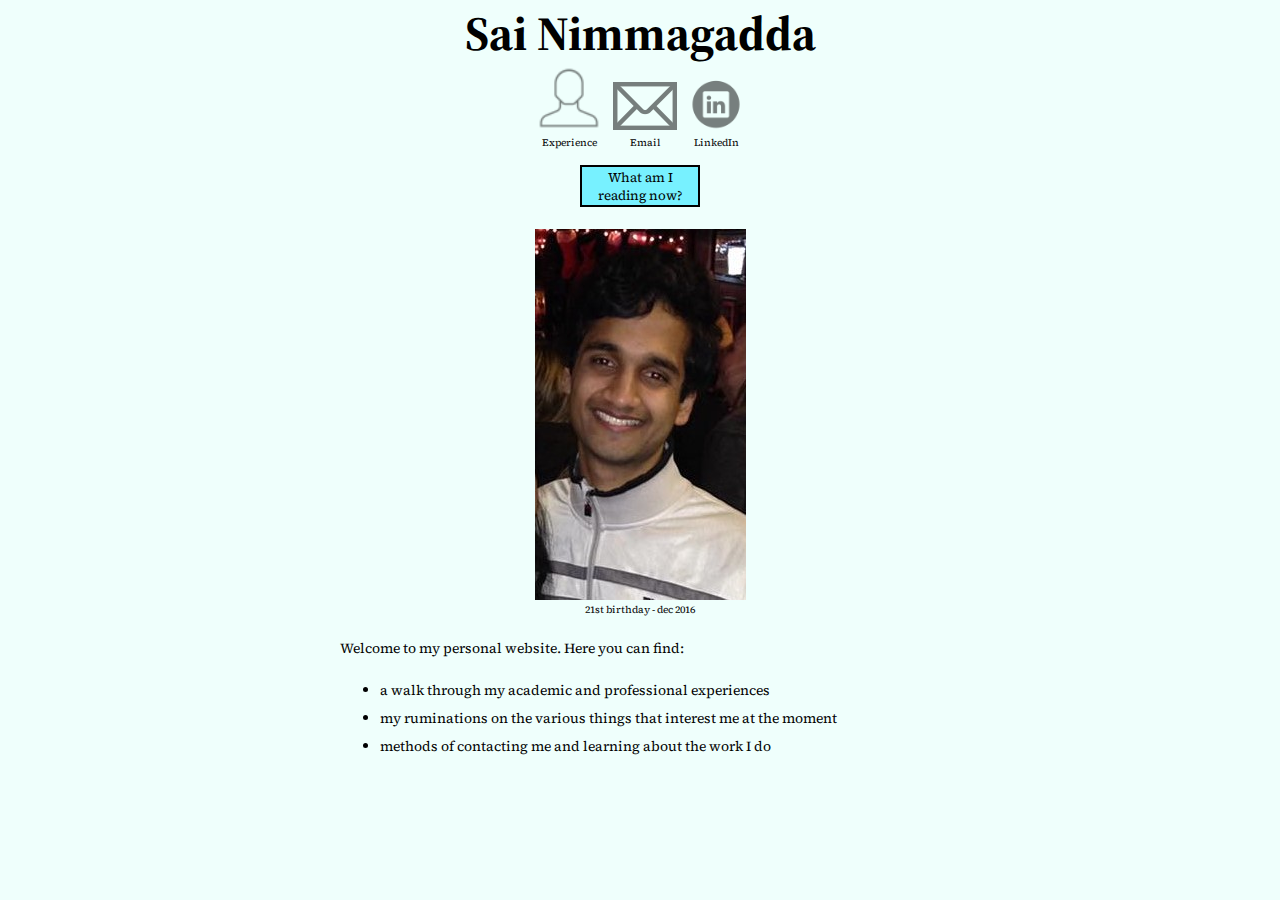
<file: index.html>
<!DOCTYPE html>
<html lang="en-US">
	<head>
		<title>Sai Nimmagadda</title>
		<meta charset='utf-8'>
		<meta name="author" content="Sai Nimmagadda">
		<meta name="description" content="Personal website for Saidutt Nimmagadda">
		<meta property="og:description" content="Personal website for Saidutt Nimmagadda">
		<link rel="shortcut icon" href="favicon.png" type="image/x-icon">
		<meta property-"og:title" content="Sai Nimmagadda">
		<link href="./styles/main-style.css" rel="stylesheet" type="text/css">
		<link href="https://fonts.googleapis.com/css?family=Source+Serif+Pro" rel="stylesheet" type="text/css">
	</head>
	<body>
		<header>
			<a class="site_title" href="./index.html"><h1>Sai Nimmagadda</h1></a>
		</header>
		<nav>
			<div class="menu">
				<figure class="menu-item">
					<a href="./resume.html" title="My experiences"><img src="images/experience.png" alt="My experience here!" title="Experience" width="64" height="64"></a>
					<figcaption>Experience</figcaption>
				</figure>
				<figure class="menu-item">
					<a href = "mailto:sainimma@gmail.com" title="Email Saidutt Nimmagadda"><img src="images/email.png" alt="Email me here!" title="Email" width="64" height="48"></a>
					<figcaption>Email</figcaption>
				</figure>
				<figure class="menu-item">
					<a href="https://www.tinyurl.com/saiduttn" target="_blank"><img src="images/linkedin.png" alt="Link to my LinkedIn" title="LinkedIn" width="54" height="54"></a>
					<figcaption>LinkedIn</figcaption>
				</figure>
			</div>
		</nav>
		<main>
		<div id="reading-section">
				<button id="reading-button">What am I reading now?</button>
		</div>
		<figure id="main-pic-fig">
			<img id="main-pic" src="images/sai-main.jpg" alt="main-pic"/>
			<figcaption></figcaption>
		</figure>
		<p> Welcome to my personal website. Here you can find: </p>
		<ul>
			<li> a walk through my academic and professional experiences </li>
			<li> my ruminations on the various things that interest me at the moment </li>
			<li> methods of contacting me and learning about the work I do </li>
		</ul>
		</main>
		<footer>
		</footer>
		<script src="scripts/main.js"></script>
	</body>
</html>
</file>
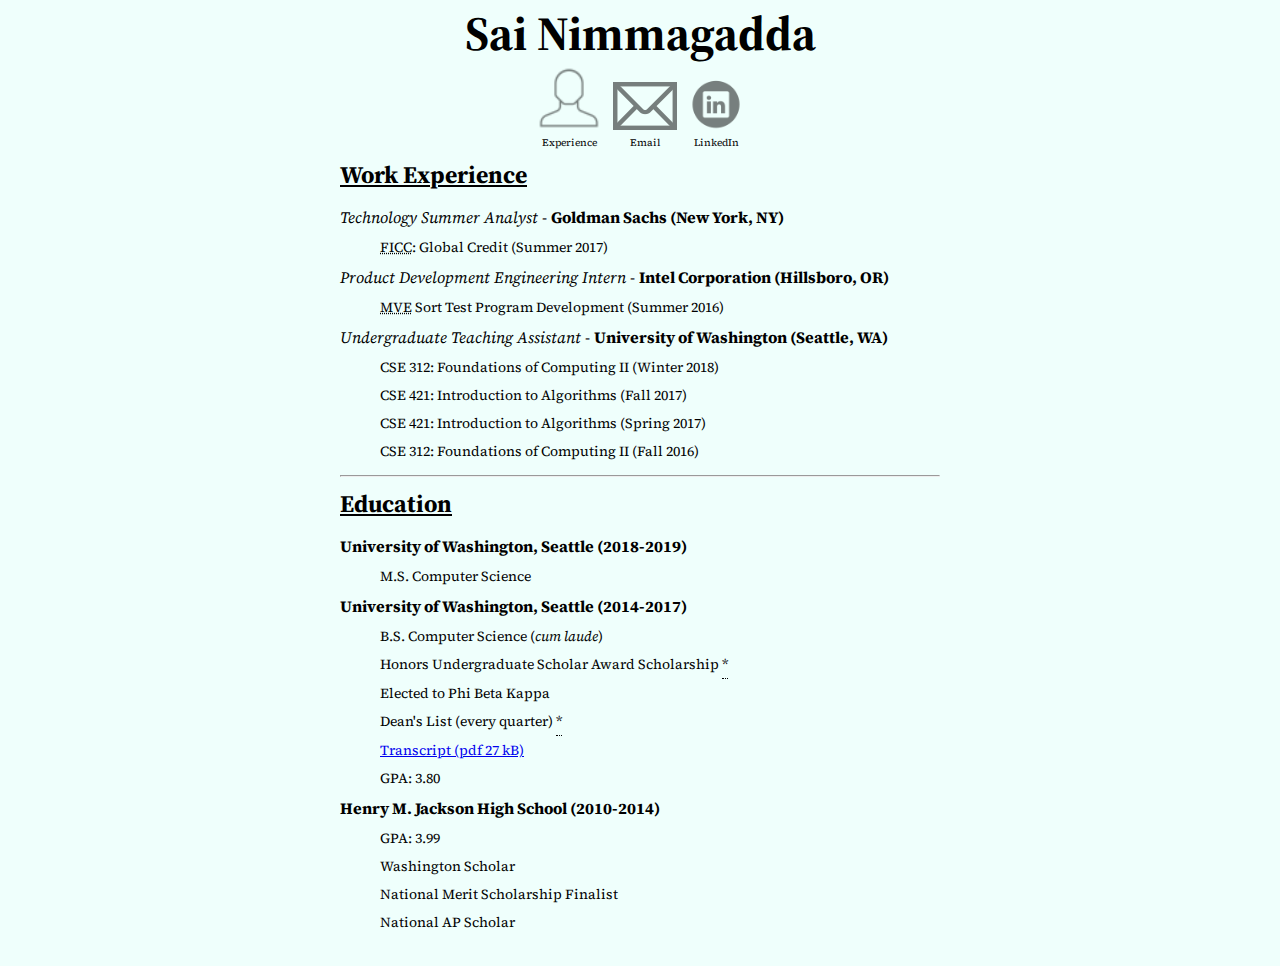
<file: resume.html>
<!DOCTYPE html>
<html lang="en-US">
	<head>
		<meta charset="utf-8">
		<title>Sai Nimmagadda's Resume</title>
		<link rel="stylesheet" href="./styles/main-style.css">
		<link rel="shortcut icon" href="favicon.png" type="image/x-icon">
		<link href="https://fonts.googleapis.com/css?family=Source+Serif+Pro" rel="stylesheet" type="text/css">
	</head>
	<body>
		<header>
			<a class="site_title" href="./index.html"><h1>Sai Nimmagadda</h1></a>
		</header>
		<nav>
			<div class="menu">
				<figure class="menu-item">
					<a href="./resume.html" title="My experiences"><img src="images/experience.png" alt="My experience here!" title="Experience" width="64" height="64"></a>
					<figcaption>Experience</figcaption>
				</figure>
				<figure class="menu-item">
					<a href = "mailto:sainimma@gmail.com" title="Email Saidutt Nimmagadda"><img src="images/email.png" alt="Email me here!" title="Email" width="64" height="48"></a>
					<figcaption>Email</figcaption>
				</figure>
				<figure class="menu-item">
					<a href="https://www.tinyurl.com/saiduttn" target="_blank"><img src="images/linkedin.png" alt="Link to my LinkedIn" title="LinkedIn" width="54" height="54"></a>
					<figcaption>LinkedIn</figcaption>
				</figure>
			</div>
		</nav>
		<main>
			<h2 class="resume-section">Work Experience</h2>
			<section>
			<dl>
				<dt><em>Technology Summer Analyst</em> - <strong>Goldman Sachs (New York, NY)</strong></dt>
				<dd><abbr title="Fixed Income, Currencies, and Commodities">FICC</abbr>: Global Credit (Summer 2017)</dd>
				<dt><em>Product Development Engineering Intern</em> - <strong>Intel Corporation (Hillsboro, OR)</strong></dt>
				<dd><abbr title = "Manufacturing Validation Engineering">MVE</abbr> Sort Test Program Development (Summer 2016)</dd>
				<dt><em>Undergraduate Teaching Assistant</em> - <strong>University of Washington (Seattle, WA)</strong></dt>
				<dd>CSE 312: Foundations of Computing II (Winter 2018)</dd>
				<dd>CSE 421: Introduction to Algorithms (Fall 2017)</dd>
				<dd>CSE 421: Introduction to Algorithms (Spring 2017)</dd>
				<dd>CSE 312: Foundations of Computing II (Fall 2016) </dd>
			</dl>
			</section>
			<hr>
			<h2 class="resume-section">Education</h2>
			<section>
			<dl>
				<dt> <strong> University of Washington, Seattle (2018-2019) </strong> </dt>
				<dd> M.S. Computer Science </dd>
				<dt> <strong> University of Washington, Seattle (2014-2017) </strong> </dt>
				<dd> B.S. Computer Science (<em>cum laude</em>) </dd>
				<dd> Honors Undergraduate Scholar Award Scholarship
					<div class="tooltip">*
						<span class="tooltiptext">Four-year, full-tuition scholarship.</span>
					</div> 
				</dd>
				<dd> Elected to Phi Beta Kappa </dd>
				<dd> Dean's List (every quarter)
					<div class="tooltip">*
						<span class="tooltiptext">Exempts my last quarter. I only needed, and thus took, 8 credits to graduate that quarter, which was below the minimum required to be eligible for the Dean's List.</span>
					</div> 
				</dd>
				<dd><a href="./Nimmagadda_Transcript.pdf" target="_blank">Transcript (pdf 27 kB)</a><dd>
				<dd> GPA: 3.80 </dd>
				<dt> <strong> Henry M. Jackson High School (2010-2014) </strong> </dt>
				<dd> GPA: 3.99 </dd>
				<dd> Washington Scholar </dd>
				<dd> National Merit Scholarship Finalist </dd>
				<dd> National AP Scholar </dd>	
			</dl>
			</section>
		</main>
		<footer>
		</footer>
	</body>
</html>
</file>
<file: styles/main-style.css>
html {
	font-size: 10px;
	font-family: 'Source Serif Pro', serif;
	background-color: #effffc;
}

body {
	width: 600px;
	margin: 0 auto;
	padding: 0 20px 20px 20px;
}

h1 {
	margin: 0;
	padding: 0 0;
	font-size: 48px;
	text-align: center;
}

.site_title {
	text-decoration: none;
}

h2 {
	margin: 0;
	padding: 5px 0 0 0;
	text-align: center;
}

p, li, figcaption {
	letter-spacing: 0px;
	font-size: 14px;
	line-height: 2;
	color: black;
}

h1, h2, p, li, figcaption {
	color: black;
}

figcaption {
	text-align: center;
	font-size: 10px;
}

dt {
	font-size: 16px;
	line-height: 2;
}

dd {
	font-size: 14px;
	line-height: 2;
}

.resume-section {
	text-align: left;
	font-size:24px;
	text-decoration: underline;
}


#main-pic {
	margin: 0 auto;
	display: block;
}

.menu-item a {
	margin: auto;
	padding: 0px 5px;
	opacity: 0.5;
	display: inline-block;
}

.menu-item a:hover {
	opacity: 1;
}

.menu {
	text-align: center;
}

.menu-item {
  display: inline-block;
  margin: auto;
}

#reading-button {
	border: none;
	width = 20%;
	margin-top: 2%;
	margin-left: 40%;
	margin-right: 40%;
	margin-bottom: 2%;
	color: black;
	background-color: #77f1ff;
	font-family: 'Source Serif Pro', serif;
	text-align: center;
	display: inline-block;
	border: 2px solid black;
}

#reading-button:hover {
	background-color: white;
}

/* Tooltip container */
.tooltip {
    position: relative;
    display: inline-block;
    padding-bottom: 0;
    border-bottom: 1px dotted black; /* If you want dots under the hoverable text */
}

/* Tooltip text */
.tooltip .tooltiptext {
    visibility: hidden;
    width: 20em;
    background-color: black;
    color: #fff;
    text-align: center;
    padding: 0 0.5em;
    border-radius: 6px;
 
    /* Position the tooltip text - see examples below! */
    position: absolute;
    z-index: 1;

    /* Position the tooltip to the right of the text */
    top: -5px;
    left: 105%; 
    
}

/* Show the tooltip text when you mouse over the tooltip container */
.tooltip:hover .tooltiptext {
    visibility: visible;
}
</file>
